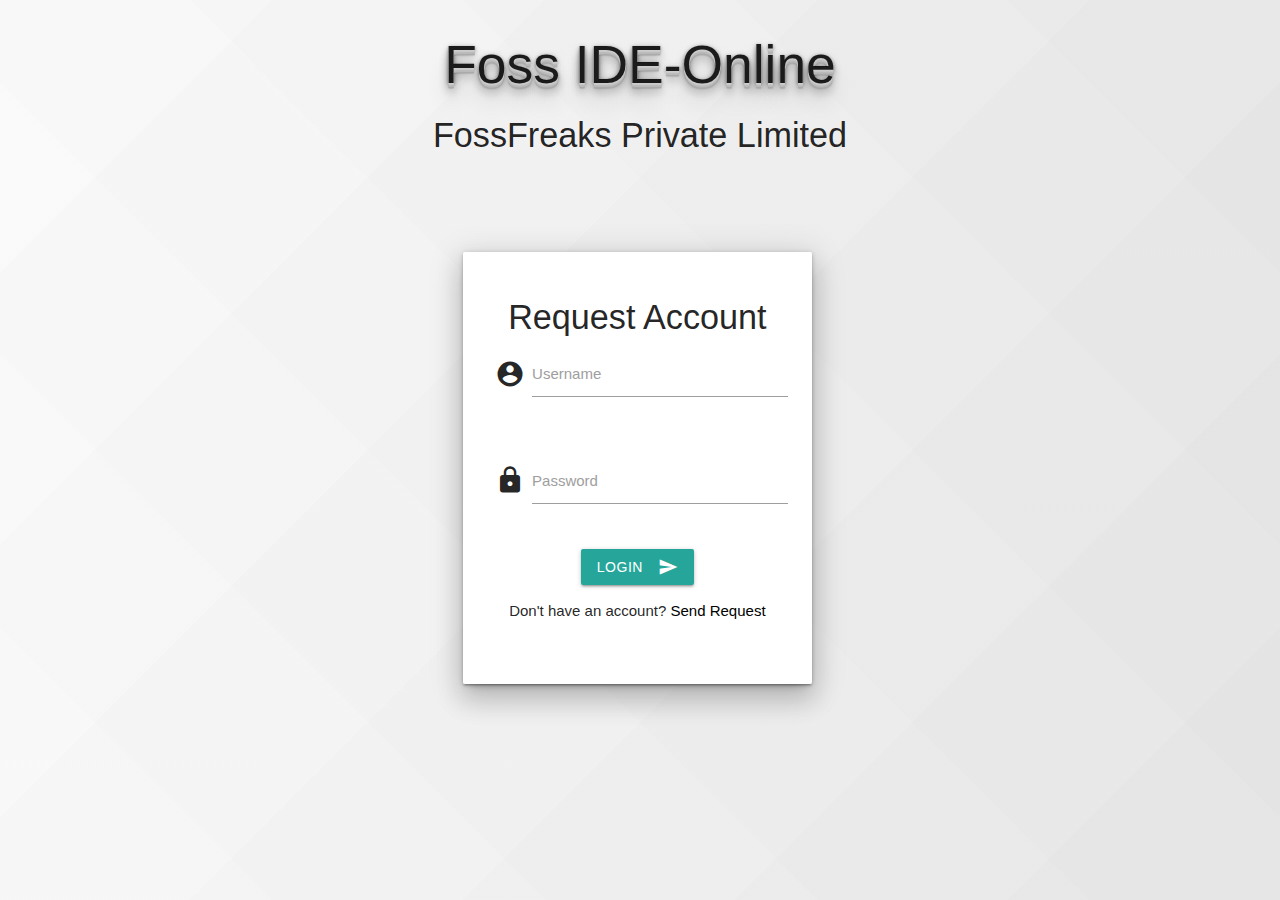
<file: index.html>
<html lang="en">
<head>
    <meta charset="UTF-8">
    <meta name="viewport" content="width=device-width, initial-scale=1.0">
    <link href="https://fonts.googleapis.com/icon?family=Material+Icons" rel="stylesheet">
    <link rel="stylesheet" href="https://cdnjs.cloudflare.com/ajax/libs/materialize/1.0.0/css/materialize.min.css">
    <link href='https://fonts.googleapis.com/css?family=Ubuntu:500' >
    <link rel="stylesheet" href="style.css" type='text/css'>
    <title>FossFreaks</title>
</head>
<body>
  <h2 class="center-align">Foss IDE-Online</h2>
  <h4 class="center-align">FossFreaks Private Limited</h4>
 <div class="container">
    <div class="row ">
    <div class="col l7 m8 s12 center-align">
      <div class="z-depth-4">
      <form class="card-panel hoverable ">
        <span class="card-title"><h4>Request Account</h4></span>
          <div class="input-field ">
            <i class="material-icons prefix">account_circle</i>
            <input id="icon_prefix" type="password" class="validate">
            <label for="icon_prefix">Username</label>
          </div>
          <br>
          <div class="input-field ">
            <i class="material-icons prefix">lock</i>
            <input id="icon_password" type="tel" class="validate">
            <label for="icon_password">Password</label>
          </div>
          <br>
          <a href="#" class="btn waves-effect waves-light">
            <span>LOGIN</span>
            <i class="material-icons right">send</i>
          </a>
          <br>
            <p>Don't have an account?
              <a class ="black-text" href="register.html">Send Request</a> 
            </p>
           <br>
        
      </form>
      </div>
   </div>
 </div>
 
</div>
<script src="https://cdnjs.cloudflare.com/ajax/libs/materialize/1.0.0/js/materialize.min.js"></script>
</body>
</html>
</file>
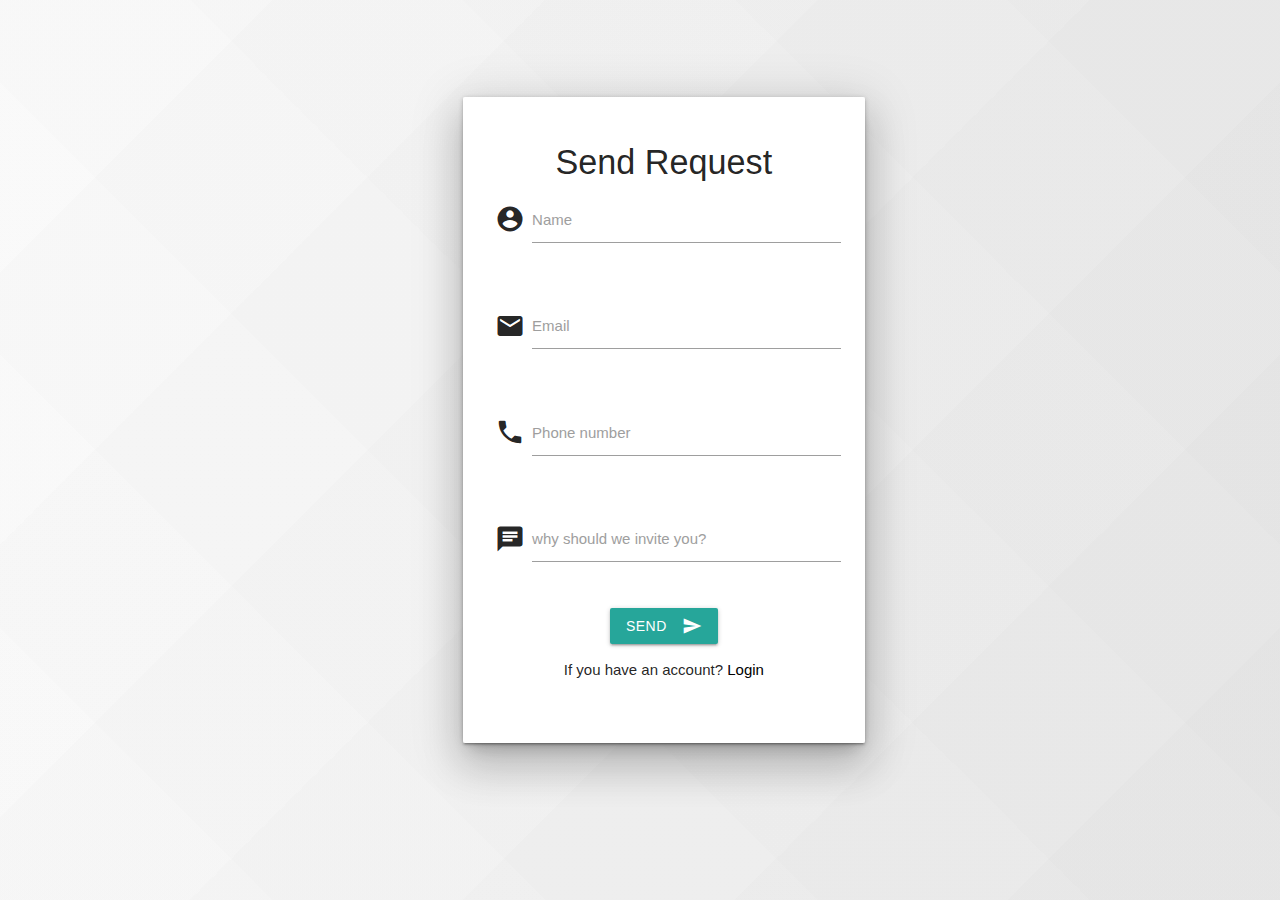
<file: register.html>
<html lang="en">
<head>
    <meta charset="UTF-8">
    <meta name="viewport" content="width=device-width, initial-scale=1.0">
    <link href="https://fonts.googleapis.com/icon?family=Material+Icons" rel="stylesheet">
    <link rel="stylesheet" href="https://cdnjs.cloudflare.com/ajax/libs/materialize/1.0.0/css/materialize.min.css">
    <link href='https://fonts.googleapis.com/css?family=Ubuntu:500' >
    <link rel="stylesheet" href="style.css" type='text/css'>
    <title>Sign Up</title>
</head>
<body>
 <div class="container">
    <div class="row">
    <div class="col l8 m8 s12 center-align">
      <div class="z-depth-5">
        
          <form class="card-panel hoverable">
              <span class="card-title"><h4>Send Request</h4></span>
                <div class="input-field ">
                  <i class="material-icons prefix">account_circle</i>
                  <input id="icon_prefix" type="text" class="validate">
                  <label for="icon_prefix">Name</label>
               </div>
                <br>
                <div class="input-field ">
                  <i class="material-icons prefix">email</i>
                  <input id="icon_email" type="email" class="validate">
                  <label for="icon_email">Email</label>
                </div>
                <br>
                <div class="input-field ">
                  <i class="material-icons prefix">phone</i>
                  <input id="icon_telephone" type="tel" class="validate" data-length="10">
                  <label for="icon_telephone">Phone number</label>
                </div>
                <br>
                <div class="input-field ">
                  <i class="material-icons prefix">chat</i>
                  <input id="icon_comment" type="tel" class="validate" data-length="50">
                  <label for="icon_comment">why should we invite you?</label>
                </div>
                <br>
                <a href="#" class="btn waves-effect waves-light">
                <span>Send</span>
                <i class="material-icons right">send</i>
                </a>
                <br>
                <p>If you have an account?
                <a class ="black-text" href="index.html">Login</a> 
                </p>
                <br>        
            </form>
           
          </div>
      </div>
    </div> 
  </div>
<script src="https://cdnjs.cloudflare.com/ajax/libs/materialize/1.0.0/js/materialize.min.js"></script>
<script>
  document.addEventListener("DOMContentLoaded",function() {
    const counter = document.querySelectorAll("input#icon_telephone,input#icon_comment");
    M.CharacterCounter.init(counter);
  });
</script>
</body>
</html>
</file>
<file: style.css>
body{
     background-image: linear-gradient(135deg, rgba(244, 244, 244,0.07) 0%, rgba(244, 244, 244,0.07) 12.5%,rgba(211, 211, 211,0.07) 
          12.5%, rgba(211, 211, 211,0.07) 25%,rgba(178, 178, 178,0.07) 25%, rgba(178, 178, 178,0.07) 37.5%,rgba(145, 145, 145,0.07) 
          37.5%, rgba(145, 145, 145,0.07) 50%,rgba(113, 113, 113,0.07) 50%, rgba(113, 113, 113,0.07) 62.5%,rgba(80, 80, 80,0.07) 62.5%,
          rgba(80, 80, 80,0.07) 75%,rgba(47, 47, 47,0.07) 75%, rgba(47, 47, 47,0.07) 87.5%,rgba(14, 14, 14,0.07) 87.5%, 
          rgba(14, 14, 14,0.07) 100%),linear-gradient(45deg, rgba(236, 236, 236,0.07) 0%, rgba(236, 236, 236,0.07) 12.5%,
               rgba(210, 210, 210,0.07) 12.5%, rgba(210, 210, 210,0.07) 25%,rgba(183, 183, 183,0.07) 25%, rgba(183, 183, 183,0.07) 
               37.5%,rgba(157, 157, 157,0.07) 37.5%, rgba(157, 157, 157,0.07) 50%,rgba(130, 130, 130,0.07) 50%, 
               rgba(130, 130, 130,0.07) 62.5%,rgba(104, 104, 104,0.07) 62.5%, rgba(104, 104, 104,0.07) 75%,rgba(77, 77, 77,0.07) 75%, 
          rgba(77, 77, 77,0.07) 87.5%,rgba(51, 51, 51,0.07) 87.5%, rgba(51, 51, 51,0.07) 100%),linear-gradient(90deg, #ffffff,#ffffff);
}
.row{
    margin-top: 10%;
    margin-left: 29%;
}
.black-text a{
    color: black;
   }
h2 {
        text-shadow: 0 1px 0 #ccc,
                     0 2px 0 #c9c9c9,
                     0 3px 0 #bbb,
                     0 4px 0 #b9b9b9,
                     0 5px 0 #aaa,
                     0 6px 1px rgba(0,0,0,.1),
                     0 0 5px rgba(0,0,0,.1),
                     0 1px 3px rgba(0,0,0,.3),
                     0 3px 5px rgba(0,0,0,.2),
                     0 5px 10px rgba(0,0,0,.25),
                     0 10px 10px rgba(0,0,0,.2),
                     0 20px 20px rgba(0,0,0,.15);
}
</file>
